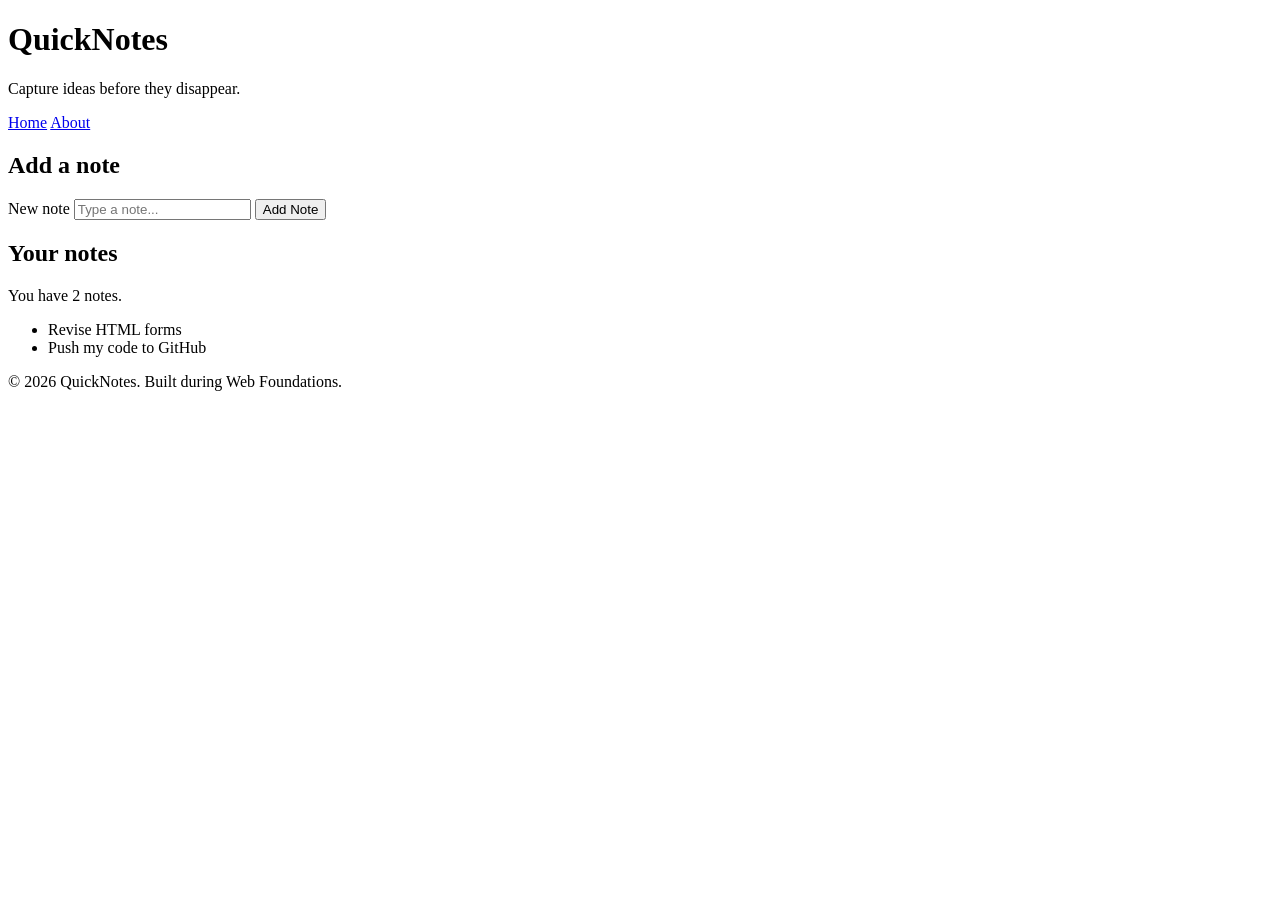
<file: day1/index.html>
﻿<!DOCTYPE html>
<html lang="en">
  <head>
    <meta charset="UTF-8" />
    <meta name="viewport" content="width=device-width, initial-scale=1.0" />
    <title>QuickNotes</title>
  </head>
  <body>
    <header>
        
      <h1>QuickNotes</h1>
      <p>Capture ideas before they disappear.</p>
      <nav>
            <a href="index.html">Home</a>
            <a href="about.html">About</a>
        </nav>
    </header>
 
    <main>
      <section>
        <h2>Add a note</h2>
        <form id="note-form">
          <label for="note-input">New note</label>
          <input type="text" id="note-input" placeholder="Type a note..." />
          <button type="submit">Add Note</button>
        </form>
      </section>
 
      <section>
        <h2>Your notes</h2>
        <p id="note-count">You have 2 notes.</p>
        <ul id="notes-list">
          <li>Revise HTML forms</li>
          <li>Push my code to GitHub</li>
        </ul>
      </section>
    </main>
 
    <footer>
      <p>&copy; 2026 QuickNotes. Built during Web Foundations.</p>
    </footer>
  </body>
</html>
</file>
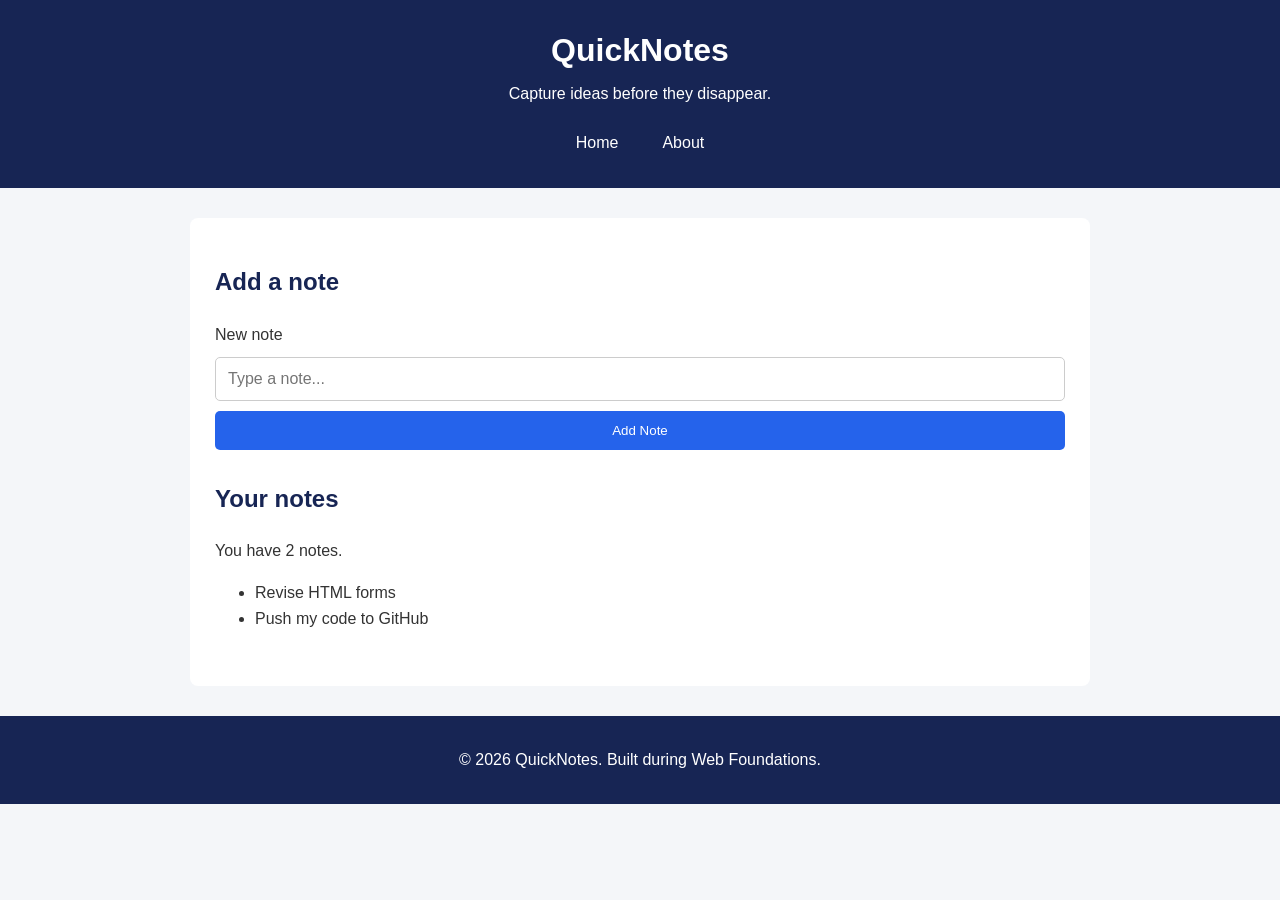
<file: day2/index.html>
﻿
<!DOCTYPE html>
<html lang="en">
  <head>
    <meta charset="UTF-8" />
    <meta name="viewport" content="width=device-width, initial-scale=1.0" />
    <title>QuickNotes</title>
    <link rel="stylesheet" href="style.css" />
  </head>
  <body>
    <header>
      <h1>QuickNotes</h1>
      <p>Capture ideas before they disappear.</p>

      <nav>
        <a href="index.html">Home</a>
        <a href="about.html">About</a>
      </nav>
    </header>

    <main>
      <section>
        <h2>Add a note</h2>

        <form id="note-form">
          <label for="note-input">New note</label>
          <input
            type="text"
            id="note-input"
            placeholder="Type a note..."
          />
          <button type="submit">Add Note</button>
        </form>
      </section>

      <section>
        <h2>Your notes</h2>

        <p id="note-count">You have 2 notes.</p>

        <ul id="notes-list">
          <li>Revise HTML forms</li>
          <li>Push my code to GitHub</li>
        </ul>
      </section>
    </main>

    <footer>
      <p>&copy; 2026 QuickNotes. Built during Web Foundations.</p>
    </footer>
  </body>
</html>
</file>
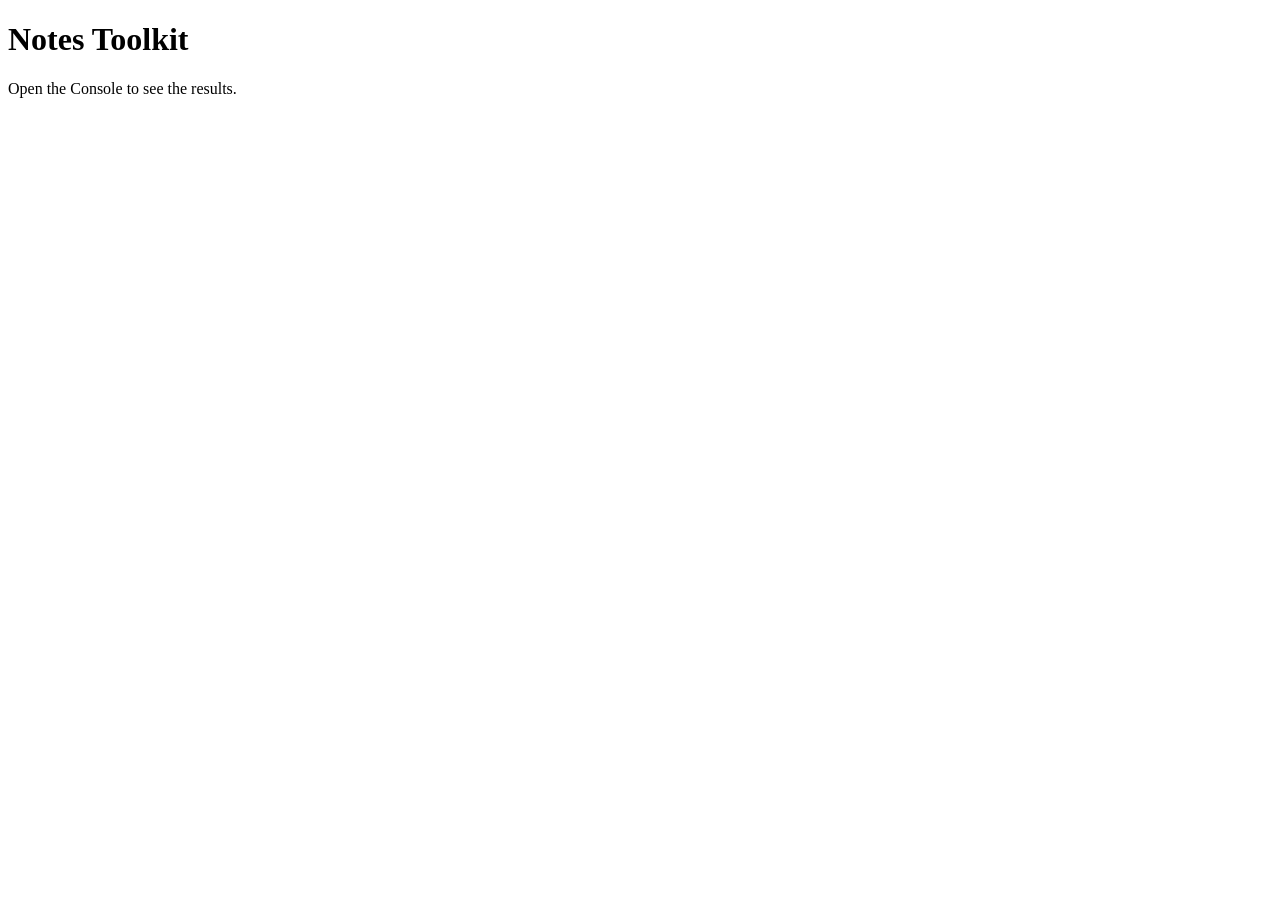
<file: day3/index.html>
﻿
<!DOCTYPE html>
<html lang="en">
<head>
    <meta charset="UTF-8">
    <meta name="viewport" content="width=device-width, initial-scale=1.0">
    <title>Notes Toolkit</title>

    <script src="script.js" defer></script>
</head>
<body>

    <h1>Notes Toolkit</h1>
    <p>Open the Console to see the results.</p>

</body>
</html>
</file>
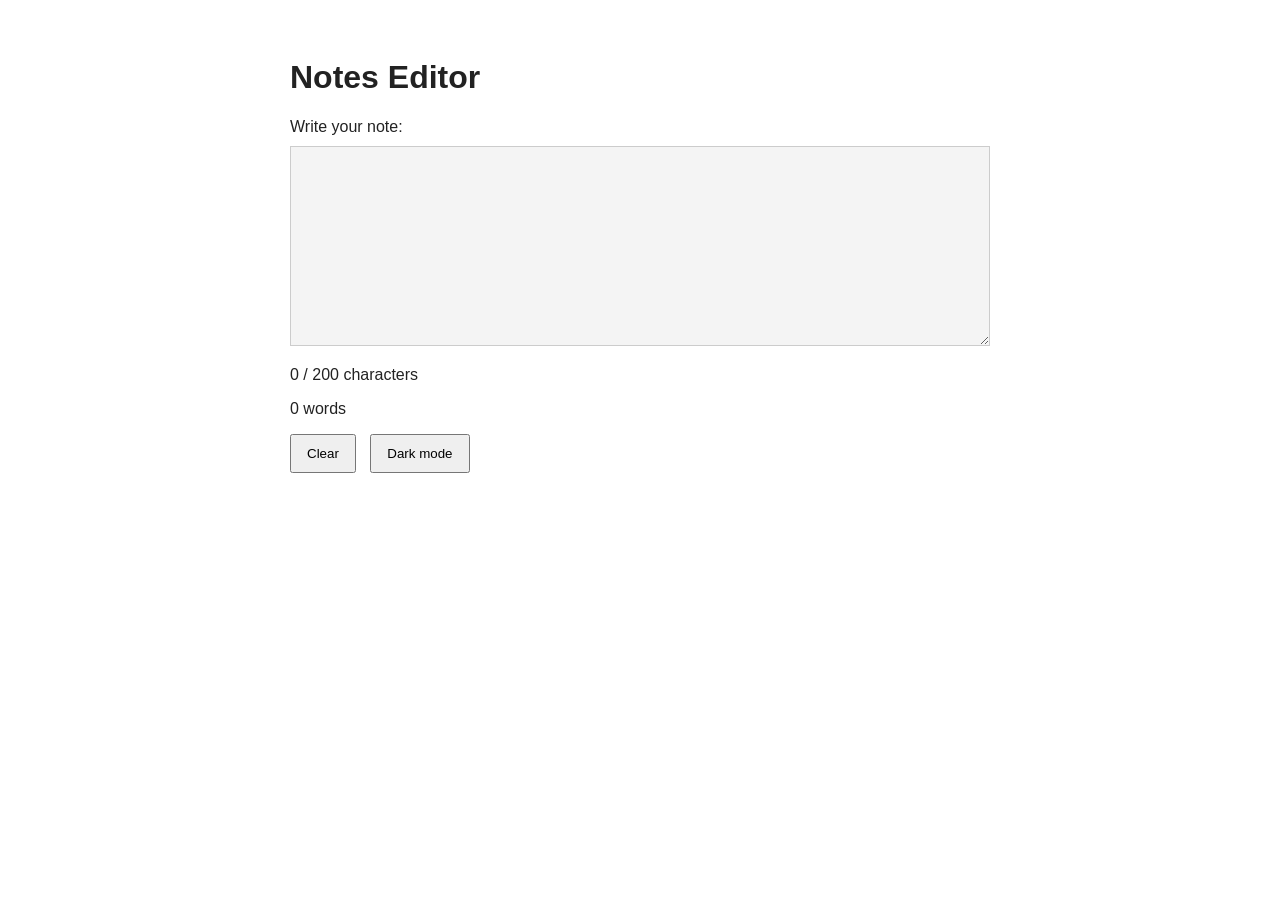
<file: day4/index.html>
﻿
<!DOCTYPE html>
<html lang="en">
<head>
    <meta charset="UTF-8">
    <meta name="viewport" content="width=device-width, initial-scale=1.0">
    <title>Notes Editor</title>

    <link rel="stylesheet" href="style.css">
    <script src="script.js" defer></script>
</head>
<body>

    <main>
        <h1>Notes Editor</h1>

        <label for="note-text">Write your note:</label>
        <textarea id="note-text"></textarea>

        <p id="char-count">0 / 200 characters</p>
        <p id="word-count">0 words</p>

        <button id="clear-btn">Clear</button>
        <button id="theme-toggle">Dark mode</button>
    </main>

</body>
</html>
</file>
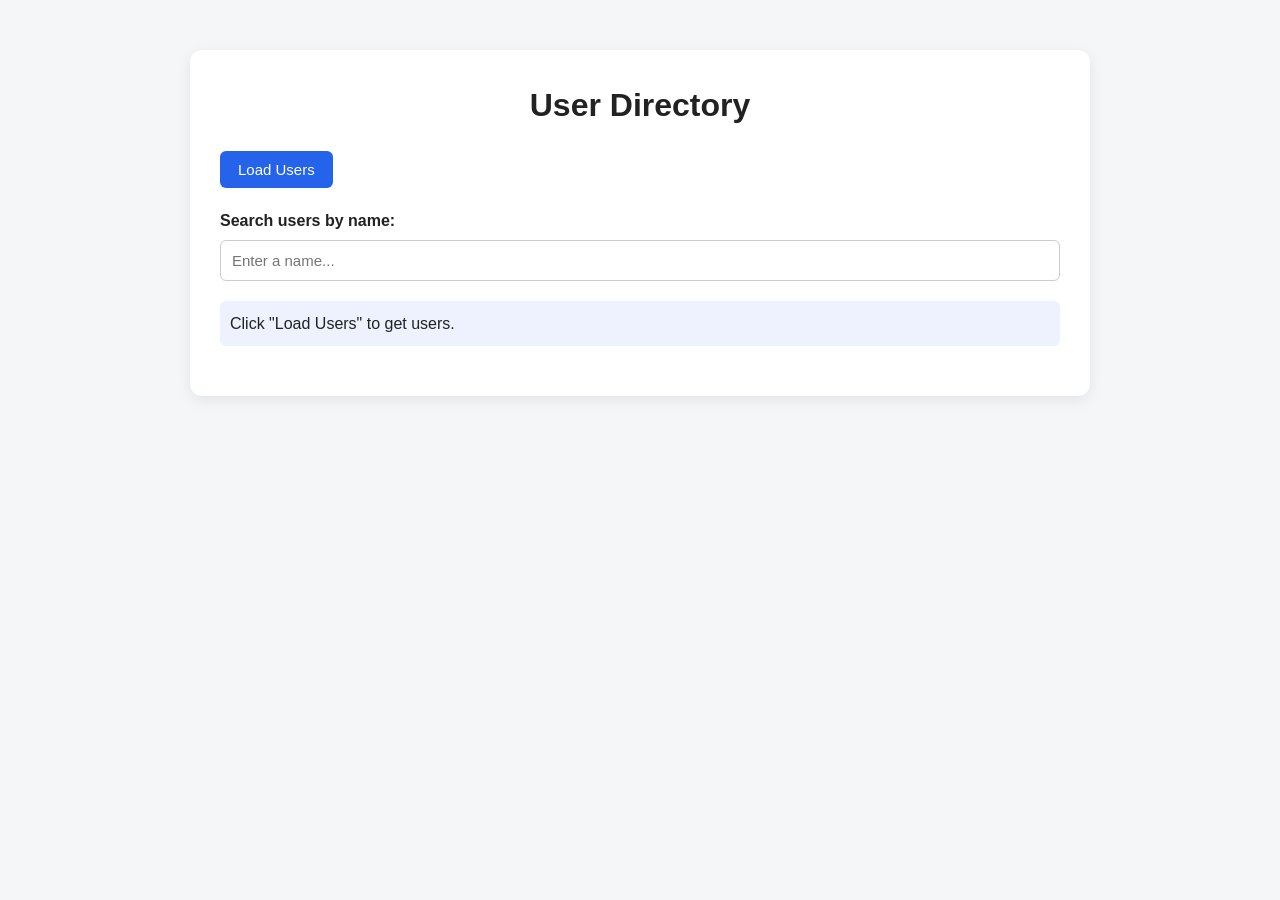
<file: day5/index.html>
﻿
<!DOCTYPE html>
<html lang="en">
<head>
    <meta charset="UTF-8">
    <meta name="viewport" content="width=device-width, initial-scale=1.0">

    <title>User Directory</title>
    <link rel="stylesheet" href="style.css">

    <!-- defer allows the HTML to load before the JavaScript runs -->
    <script src="users.js" defer></script>
</head>

<body>
    <main>
        <h1>User Directory</h1>

        <button id="load-users">Load Users</button>

        <label for="filter-input">Search users by name:</label>
        <input
            type="text"
            id="filter-input"
            placeholder="Enter a name..."
        >

        <p id="status">Click "Load Users" to get users.</p>

        <ul id="users-list"></ul>
    </main>
</body>
</html>
</file>
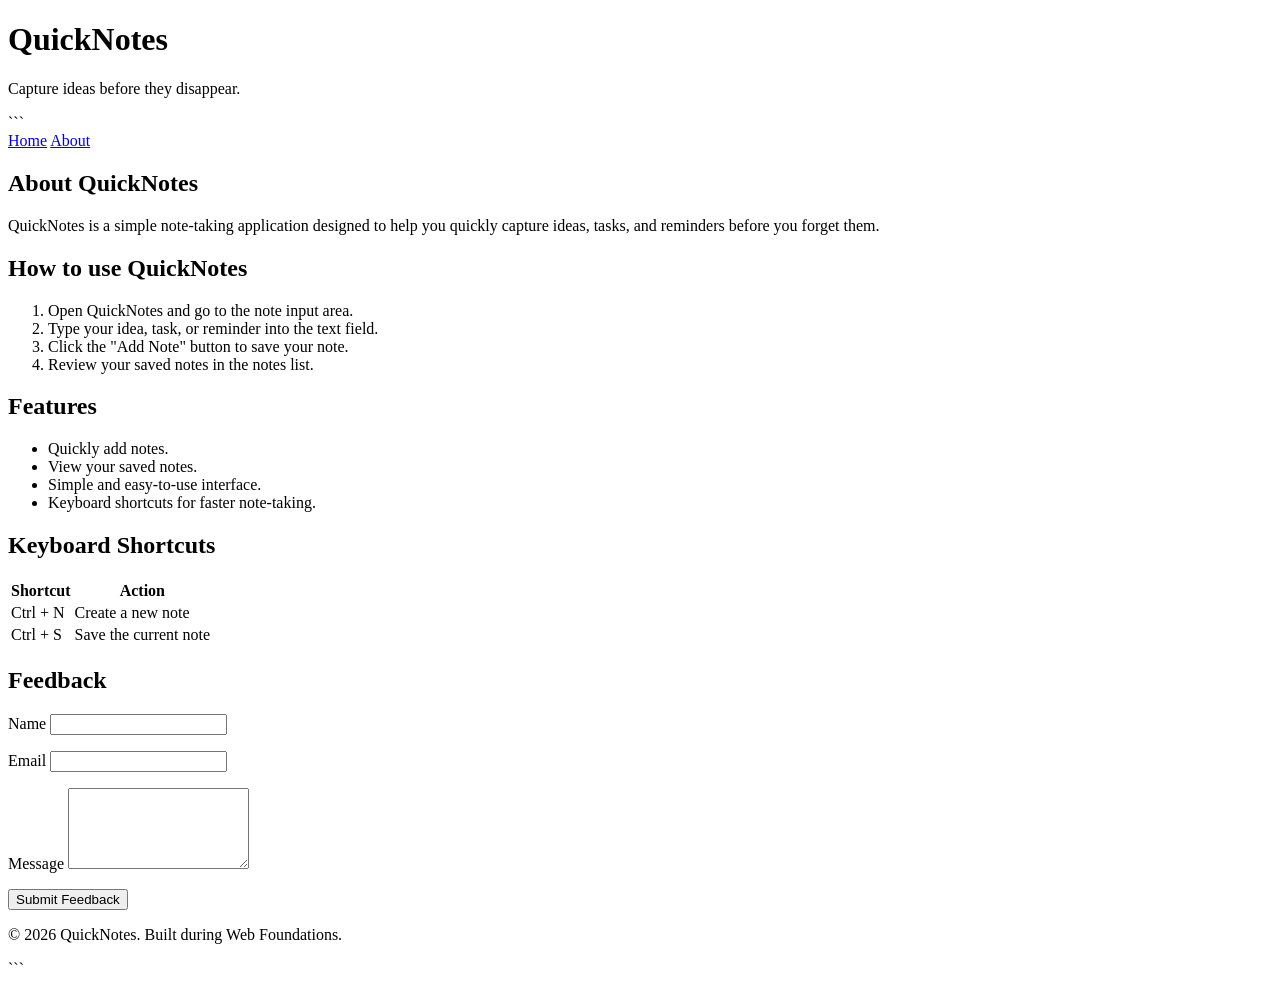
<file: day1/about.html>
﻿<!DOCTYPE html>

<html lang="en">
  <head>
    <meta charset="UTF-8" />
    <meta name="viewport" content="width=device-width, initial-scale=1.0" />
    <title>About QuickNotes</title>
  </head>
  <body>
    <header>
      <h1>QuickNotes</h1>
      <p>Capture ideas before they disappear.</p>

```
  <nav>
    <a href="index.html">Home</a>
    <a href="about.html">About</a>
  </nav>
</header>

<main>
  <h2>About QuickNotes</h2>

  <p>
    QuickNotes is a simple note-taking application designed to help you
    quickly capture ideas, tasks, and reminders before you forget them.
  </p>

  <section>
    <h2>How to use QuickNotes</h2>

    <ol>
      <li>Open QuickNotes and go to the note input area.</li>
      <li>Type your idea, task, or reminder into the text field.</li>
      <li>Click the "Add Note" button to save your note.</li>
      <li>Review your saved notes in the notes list.</li>
    </ol>
  </section>

  <section>
    <h2>Features</h2>

    <ul>
      <li>Quickly add notes.</li>
      <li>View your saved notes.</li>
      <li>Simple and easy-to-use interface.</li>
      <li>Keyboard shortcuts for faster note-taking.</li>
    </ul>
  </section>

  <section>
    <h2>Keyboard Shortcuts</h2>

    <table>
      <thead>
        <tr>
          <th scope="col">Shortcut</th>
          <th scope="col">Action</th>
        </tr>
      </thead>

      <tbody>
        <tr>
          <td>Ctrl + N</td>
          <td>Create a new note</td>
        </tr>
        <tr>
          <td>Ctrl + S</td>
          <td>Save the current note</td>
        </tr>
      </tbody>
    </table>
  </section>

  <section>
    <h2>Feedback</h2>

    <form action="#" method="post">
      <p>
        <label for="name">Name</label>
        <input type="text" id="name" name="name" required />
      </p>

      <p>
        <label for="email">Email</label>
        <input type="email" id="email" name="email" required />
      </p>

      <p>
        <label for="message">Message</label>
        <textarea
          id="message"
          name="message"
          rows="5"
          required
        ></textarea>
      </p>

      <button type="submit">Submit Feedback</button>
    </form>
  </section>
</main>

<footer>
  <p>&copy; 2026 QuickNotes. Built during Web Foundations.</p>
</footer>
```

  </body>
</html>
</file>
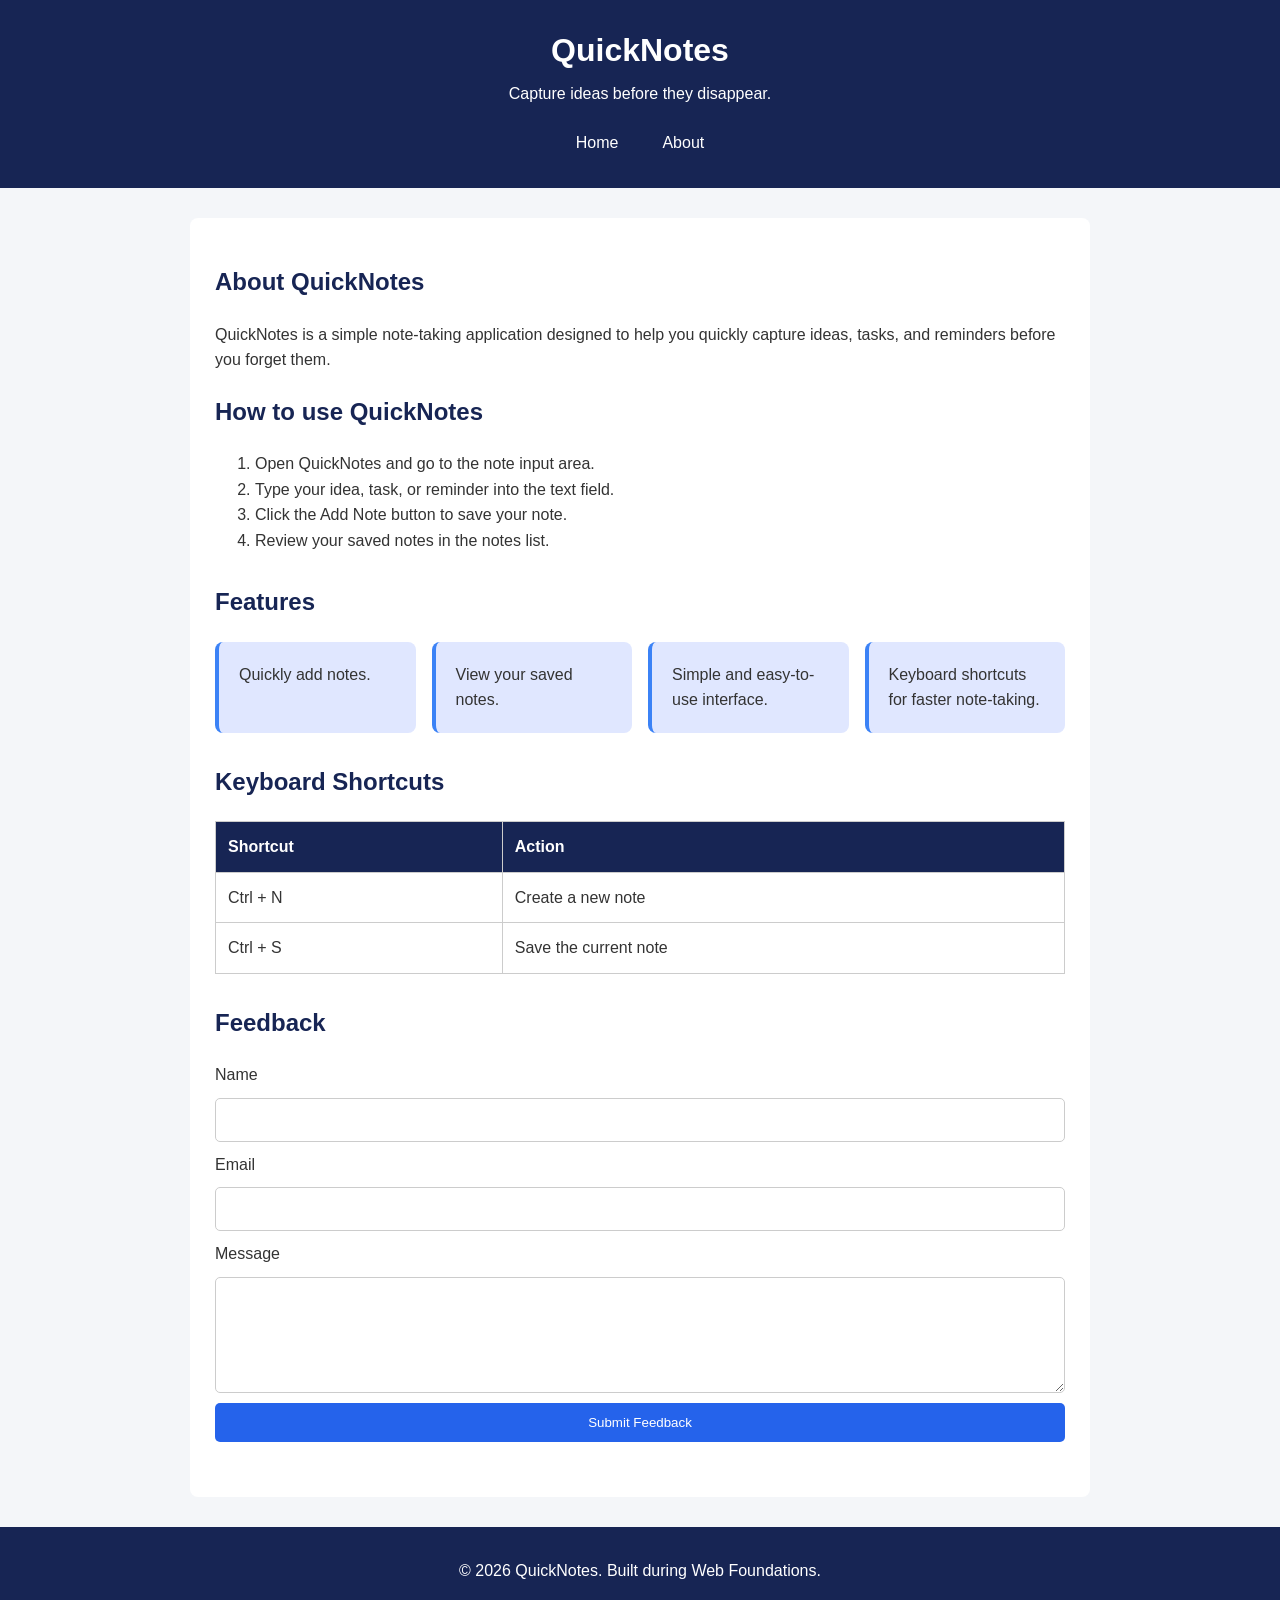
<file: day2/about.html>
﻿
<!DOCTYPE html>
<html lang="en">
  <head>
    <meta charset="UTF-8" />
    <meta name="viewport" content="width=device-width, initial-scale=1.0" />
    <title>About QuickNotes</title>
    <link rel="stylesheet" href="style.css" />
  </head>
  <body>
    <header>
      <h1>QuickNotes</h1>
      <p>Capture ideas before they disappear.</p>

      <nav>
        <a href="index.html">Home</a>
        <a href="about.html">About</a>
      </nav>
    </header>

    <main>
      <h2>About QuickNotes</h2>

      <p>
        QuickNotes is a simple note-taking application designed to help you
        quickly capture ideas, tasks, and reminders before you forget them.
      </p>

      <section>
        <h2>How to use QuickNotes</h2>
        <ol>
          <li>Open QuickNotes and go to the note input area.</li>
          <li>Type your idea, task, or reminder into the text field.</li>
          <li>Click the Add Note button to save your note.</li>
          <li>Review your saved notes in the notes list.</li>
        </ol>
      </section>

      <section>
        <h2>Features</h2>

        <ul class="features">
          <li>Quickly add notes.</li>
          <li>View your saved notes.</li>
          <li>Simple and easy-to-use interface.</li>
          <li>Keyboard shortcuts for faster note-taking.</li>
        </ul>
      </section>

      <section>
        <h2>Keyboard Shortcuts</h2>

        <table>
          <thead>
            <tr>
              <th scope="col">Shortcut</th>
              <th scope="col">Action</th>
            </tr>
          </thead>

          <tbody>
            <tr>
              <td>Ctrl + N</td>
              <td>Create a new note</td>
            </tr>
            <tr>
              <td>Ctrl + S</td>
              <td>Save the current note</td>
            </tr>
          </tbody>
        </table>
      </section>

      <section>
        <h2>Feedback</h2>

        <form action="#" method="post">
          <label for="name">Name</label>
          <input type="text" id="name" name="name" required />

          <label for="email">Email</label>
          <input type="email" id="email" name="email" required />

          <label for="message">Message</label>
          <textarea
            id="message"
            name="message"
            rows="5"
            required
          ></textarea>

          <button type="submit">Submit Feedback</button>
        </form>
      </section>
    </main>

    <footer>
      <p>&copy; 2026 QuickNotes. Built during Web Foundations.</p>
    </footer>
  </body>
</html>
</file>
<file: day2/style.css>
﻿
/* 1. Box-sizing reset */
* {
  box-sizing: border-box;
}

body {
  margin: 0;
  font-family: Arial, sans-serif;
  line-height: 1.6;
  background-color: #f4f6f9;
  color: #333;
}

/* 2. Header styles */
header {
  background-color: #172554;
  color: white;
  text-align: center;
  padding: 25px 20px;
}

header h1 {
  margin: 0;
  font-size: 2rem;
}

header p {
  margin: 5px 0 15px;
}

/* 3. Navigation using Flexbox */
nav {
  display: flex;
  flex-direction: row;
  justify-content: center;
  align-items: center;
  gap: 16px;
}

nav a {
  color: white;
  text-decoration: none;
  padding: 8px 14px;
  border-radius: 5px;
  transition: background-color 0.3s ease;
}

nav a:hover {
  background-color: #3b82f6;
}

/* 4. Main content */
main {
  max-width: 900px;
  width: 90%;
  margin: 30px auto;
  background-color: white;
  padding: 25px;
  border-radius: 8px;
}

/* 5. Sections */
section {
  margin-bottom: 30px;
}

h2 {
  color: #172554;
}

/* 6. Features using CSS Grid */
.features {
  display: grid;
  grid-template-columns: repeat(auto-fit, minmax(200px, 1fr));
  gap: 16px;
  padding: 0;
  list-style: none;
}

.features li {
  background-color: #e0e7ff;
  padding: 20px;
  border-radius: 8px;
  border-left: 4px solid #3b82f6;
}

/* 7. Keyboard shortcuts table */
table {
  width: 100%;
  border-collapse: collapse;
  margin-top: 15px;
}

th,
td {
  border: 1px solid #ccc;
  padding: 12px;
  text-align: left;
}

th {
  background-color: #172554;
  color: white;
}

/* 8. Feedback form */
form {
  display: flex;
  flex-direction: column;
  gap: 10px;
}

input,
textarea {
  width: 100%;
  padding: 12px;
  border: 1px solid #ccc;
  border-radius: 5px;
  font-family: inherit;
  font-size: 1rem;
}

textarea {
  resize: vertical;
}

/* 9. Buttons and transitions */
button {
  background-color: #2563eb;
  color: white;
  padding: 12px 20px;
  border: none;
  border-radius: 5px;
  cursor: pointer;
  transition: background-color 0.3s ease, transform 0.3s ease;
}

button:hover {
  background-color: #1d4ed8;
  transform: translateY(-2px);
}

/* 10. Footer */
footer {
  background-color: #172554;
  color: white;
  text-align: center;
  padding: 15px;
  margin-top: 30px;
}

/* 11. Responsive design */
@media (max-width: 600px) {
  header {
    padding: 20px 10px;
  }

  main {
    width: 95%;
    padding: 15px;
  }

  nav {
    flex-wrap: wrap;
  }

  .features {
    grid-template-columns: 1fr;
  }

  table {
    font-size: 14px;
  }
}
</file>
<file: day4/style.css>
﻿
:root {
    --background: white;
    --text: #222;
    --box-background: #f4f4f4;
    --border: #ccc;
}

body {
    background-color: var(--background);
    color: var(--text);
    font-family: Arial, sans-serif;
    padding: 30px;
}

main {
    max-width: 700px;
    margin: auto;
}

textarea {
    width: 100%;
    min-height: 200px;
    padding: 10px;
    box-sizing: border-box;
    margin-top: 10px;
    background-color: var(--box-background);
    color: var(--text);
    border: 1px solid var(--border);
}

button {
    padding: 10px 15px;
    margin-right: 10px;
    cursor: pointer;
}

.warning {
    color: orange;
}

.over {
    color: red;
    font-weight: bold;
}

/* Dark theme */
body.dark {
    --background: #222;
    --text: white;
    --box-background: #333;
    --border: #666;
}
</file>
<file: day5/style.css>
﻿
/* Basic page setup */
* {
    box-sizing: border-box;
    margin: 0;
    padding: 0;
}

body {
    font-family: Arial, sans-serif;
    background: #f4f6f8;
    color: #222;
    line-height: 1.6;
}

/* Main container */
main {
    width: 90%;
    max-width: 900px;
    margin: 50px auto;
    background: white;
    padding: 30px;
    border-radius: 12px;
    box-shadow: 0 4px 15px rgba(0, 0, 0, 0.08);
}

/* Page heading */
h1 {
    margin-bottom: 20px;
    text-align: center;
}

/* Button and input section */
#load-users {
    padding: 10px 18px;
    border: none;
    border-radius: 6px;
    background: #2563eb;
    color: white;
    cursor: pointer;
    font-size: 15px;
}

#load-users:hover {
    background: #1d4ed8;
}

#load-users:disabled {
    background: #9ca3af;
    cursor: not-allowed;
}

label {
    display: block;
    margin-top: 20px;
    margin-bottom: 6px;
    font-weight: bold;
}

#filter-input {
    width: 100%;
    padding: 11px;
    border: 1px solid #ccc;
    border-radius: 6px;
    font-size: 15px;
}

#filter-input:focus {
    outline: none;
    border-color: #2563eb;
}

/* Status message */
#status {
    margin: 20px 0;
    padding: 10px;
    background: #eef2ff;
    border-radius: 6px;
}

/* User list */
#users-list {
    list-style: none;
    display: grid;
    gap: 15px;
}

/* Individual user */
#users-list li {
    padding: 18px;
    border: 1px solid #ddd;
    border-radius: 8px;
    background: #fafafa;
}

#users-list h2 {
    margin-bottom: 8px;
    font-size: 20px;
}

#users-list p {
    margin: 3px 0;
    color: #555;
}

/* Responsive layout */
@media (max-width: 600px) {
    main {
        width: 95%;
        margin: 20px auto;
        padding: 20px;
    }

    h1 {
        font-size: 25px;
    }

    #load-users {
        width: 100%;
    }
}
</file>
